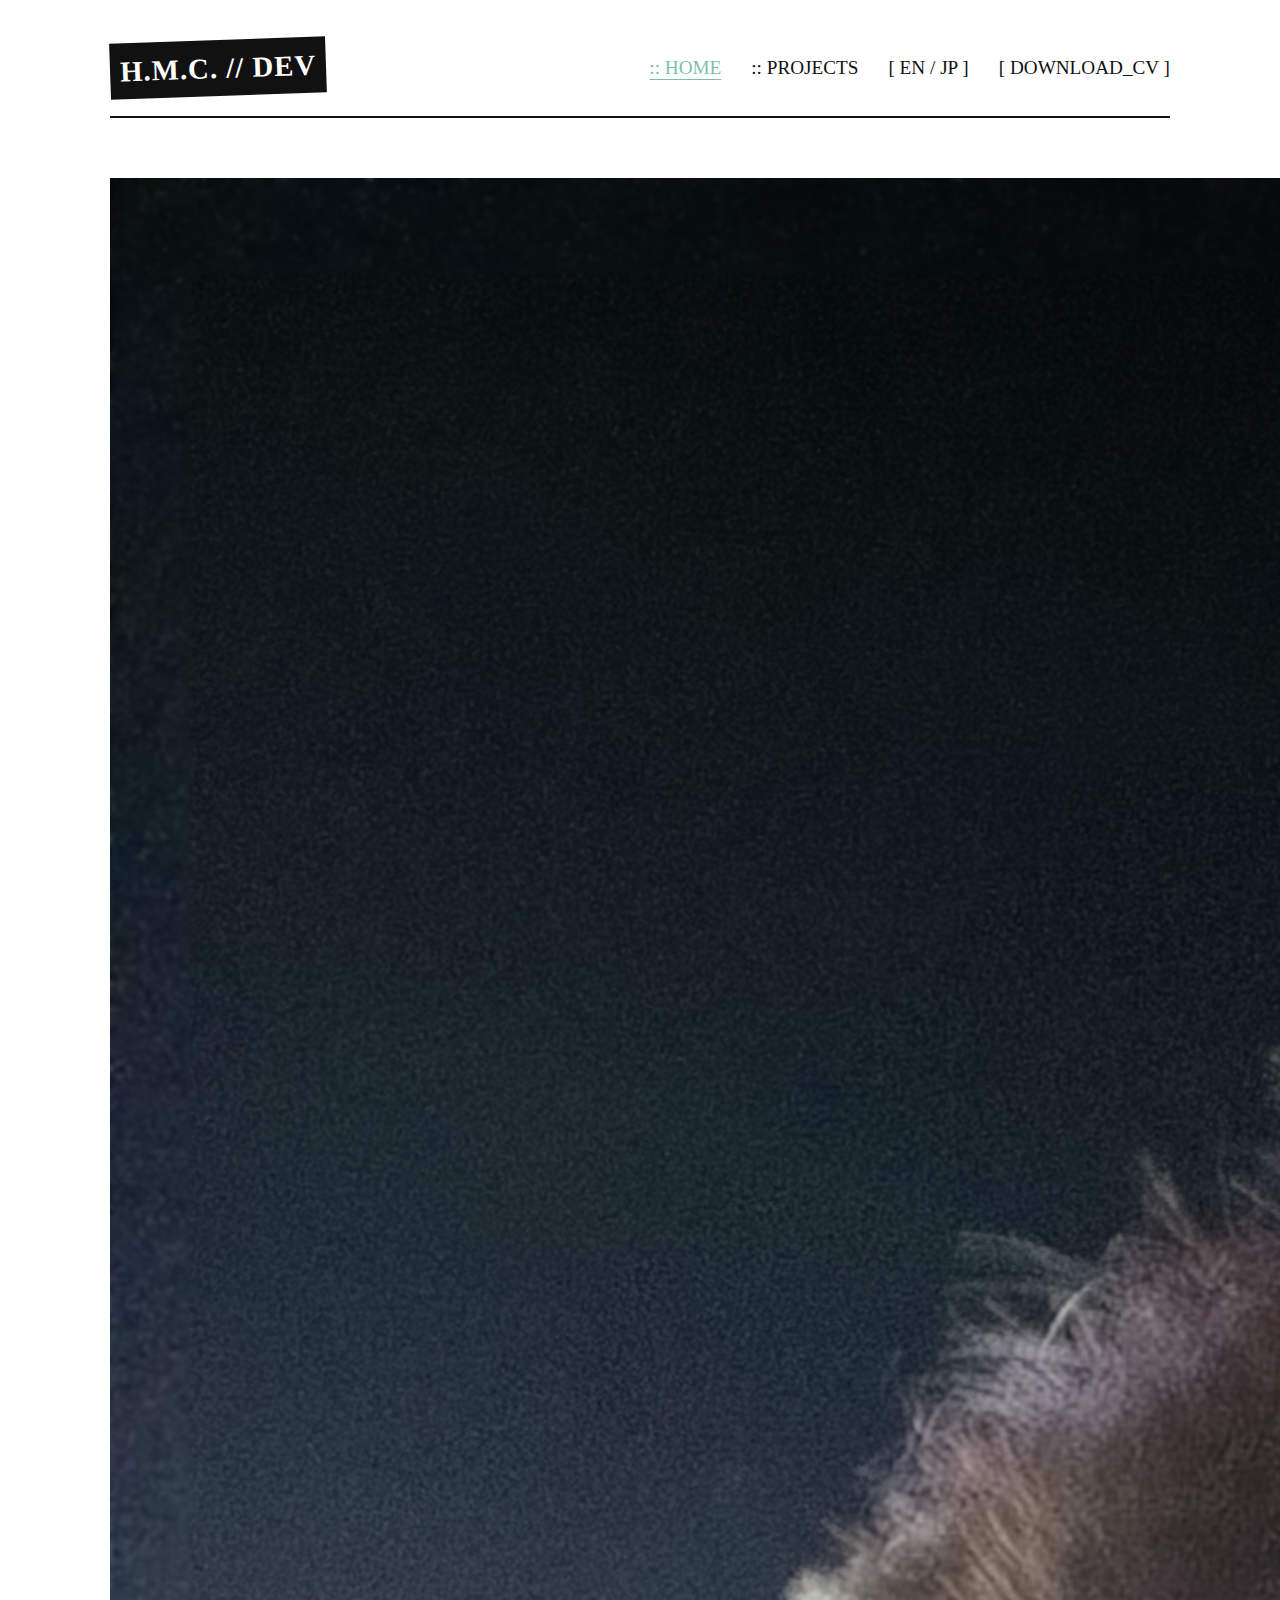
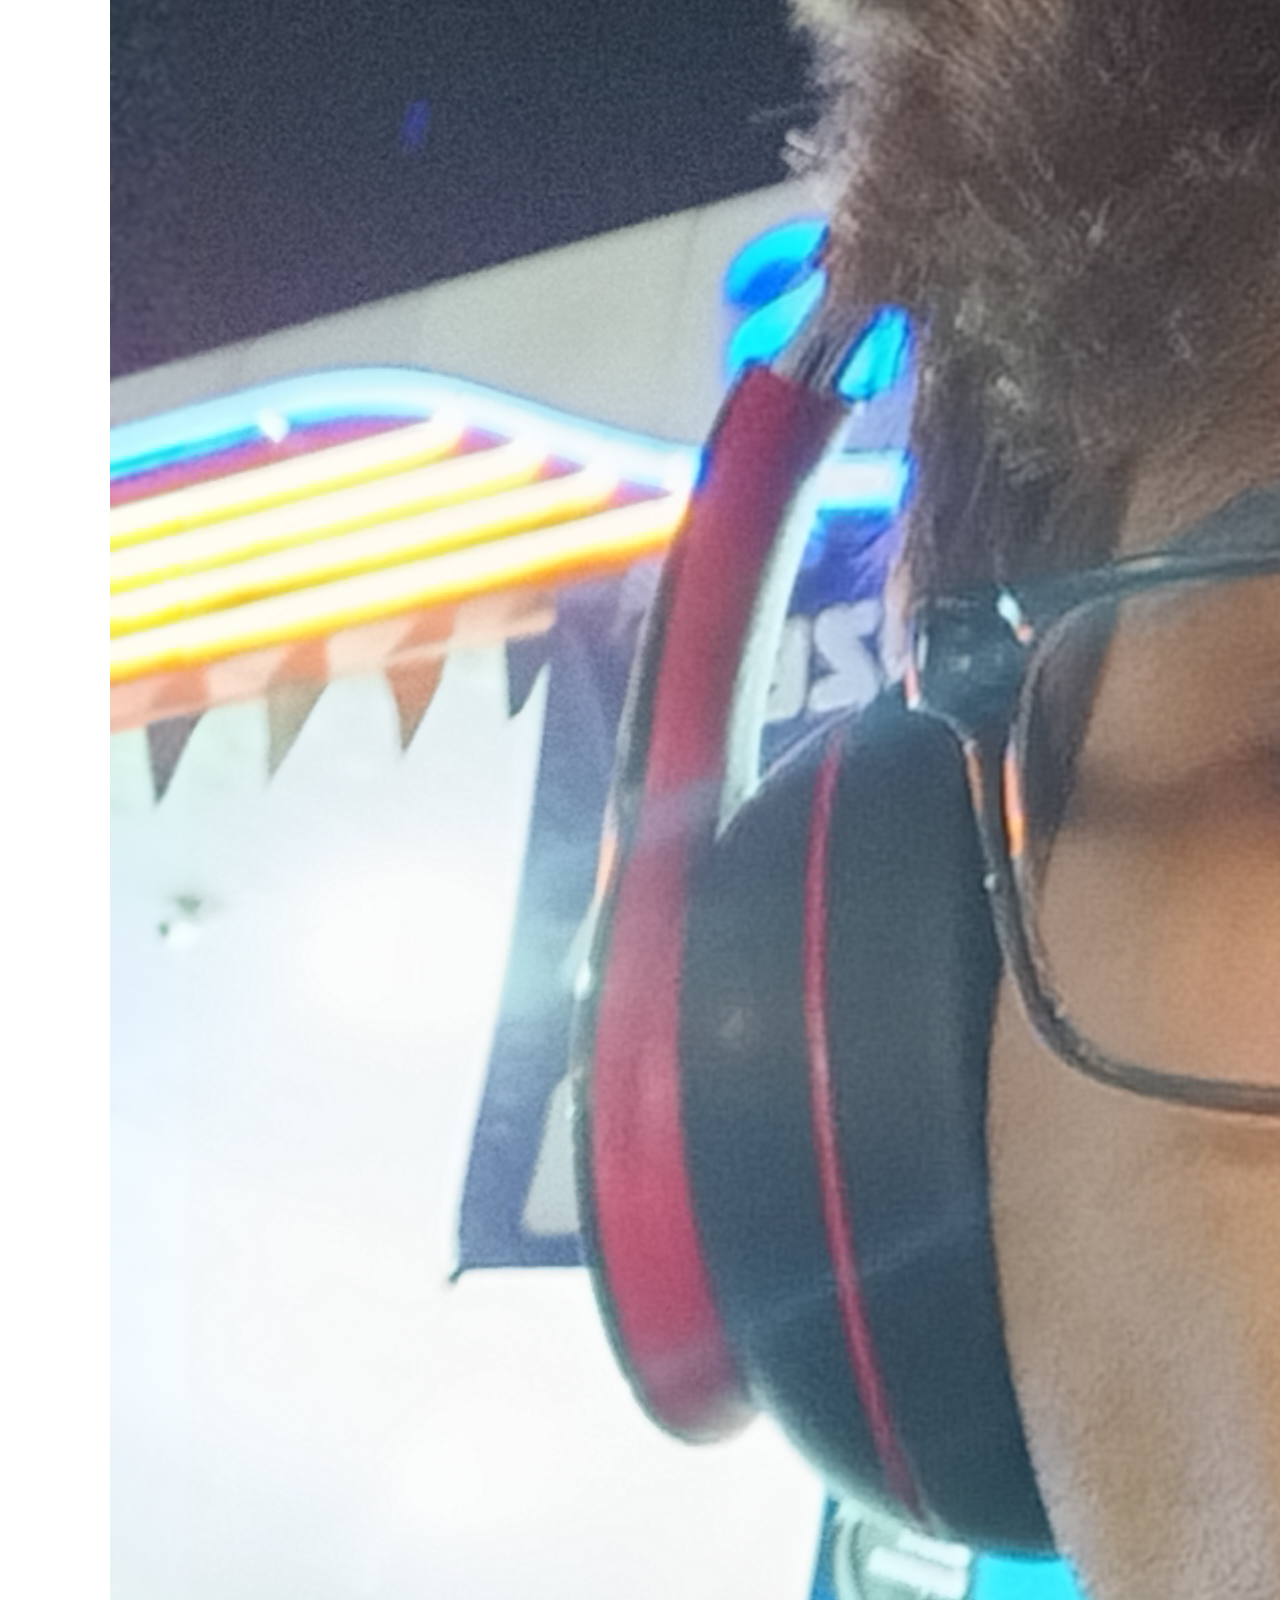
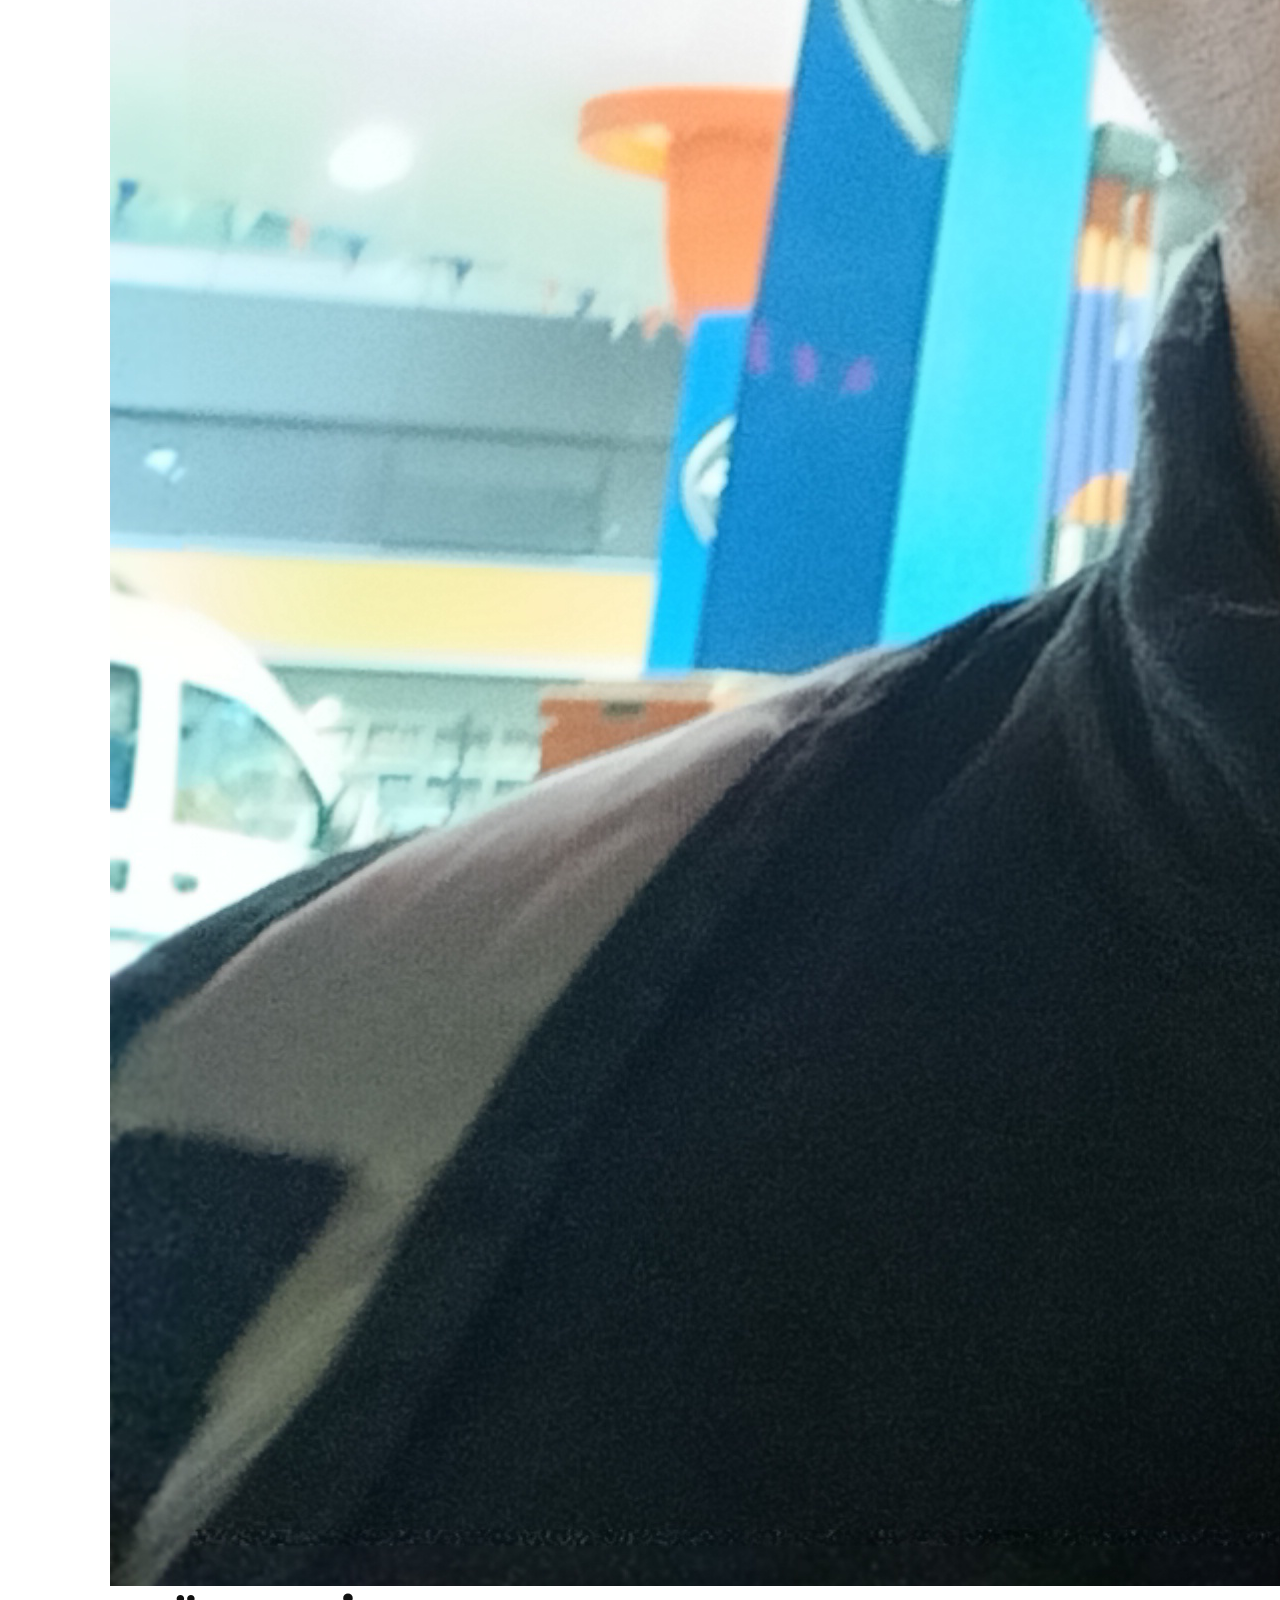
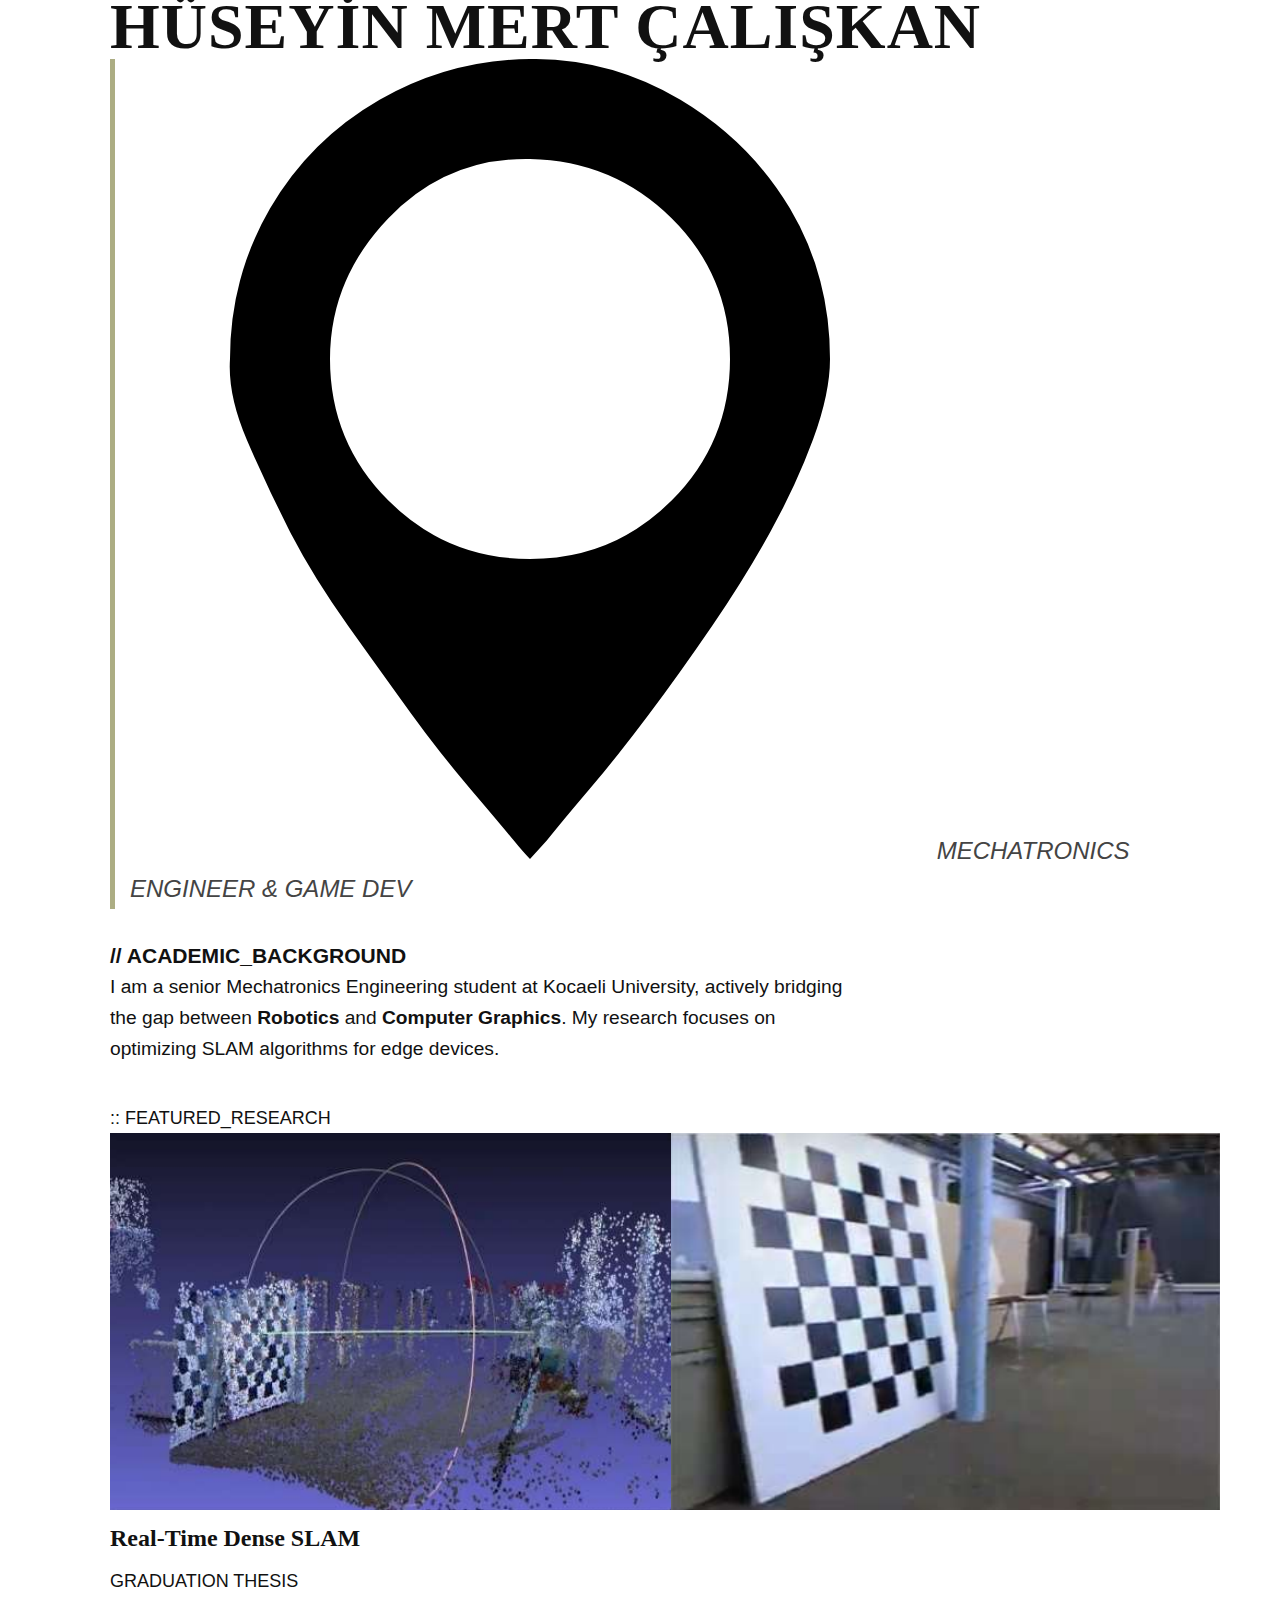
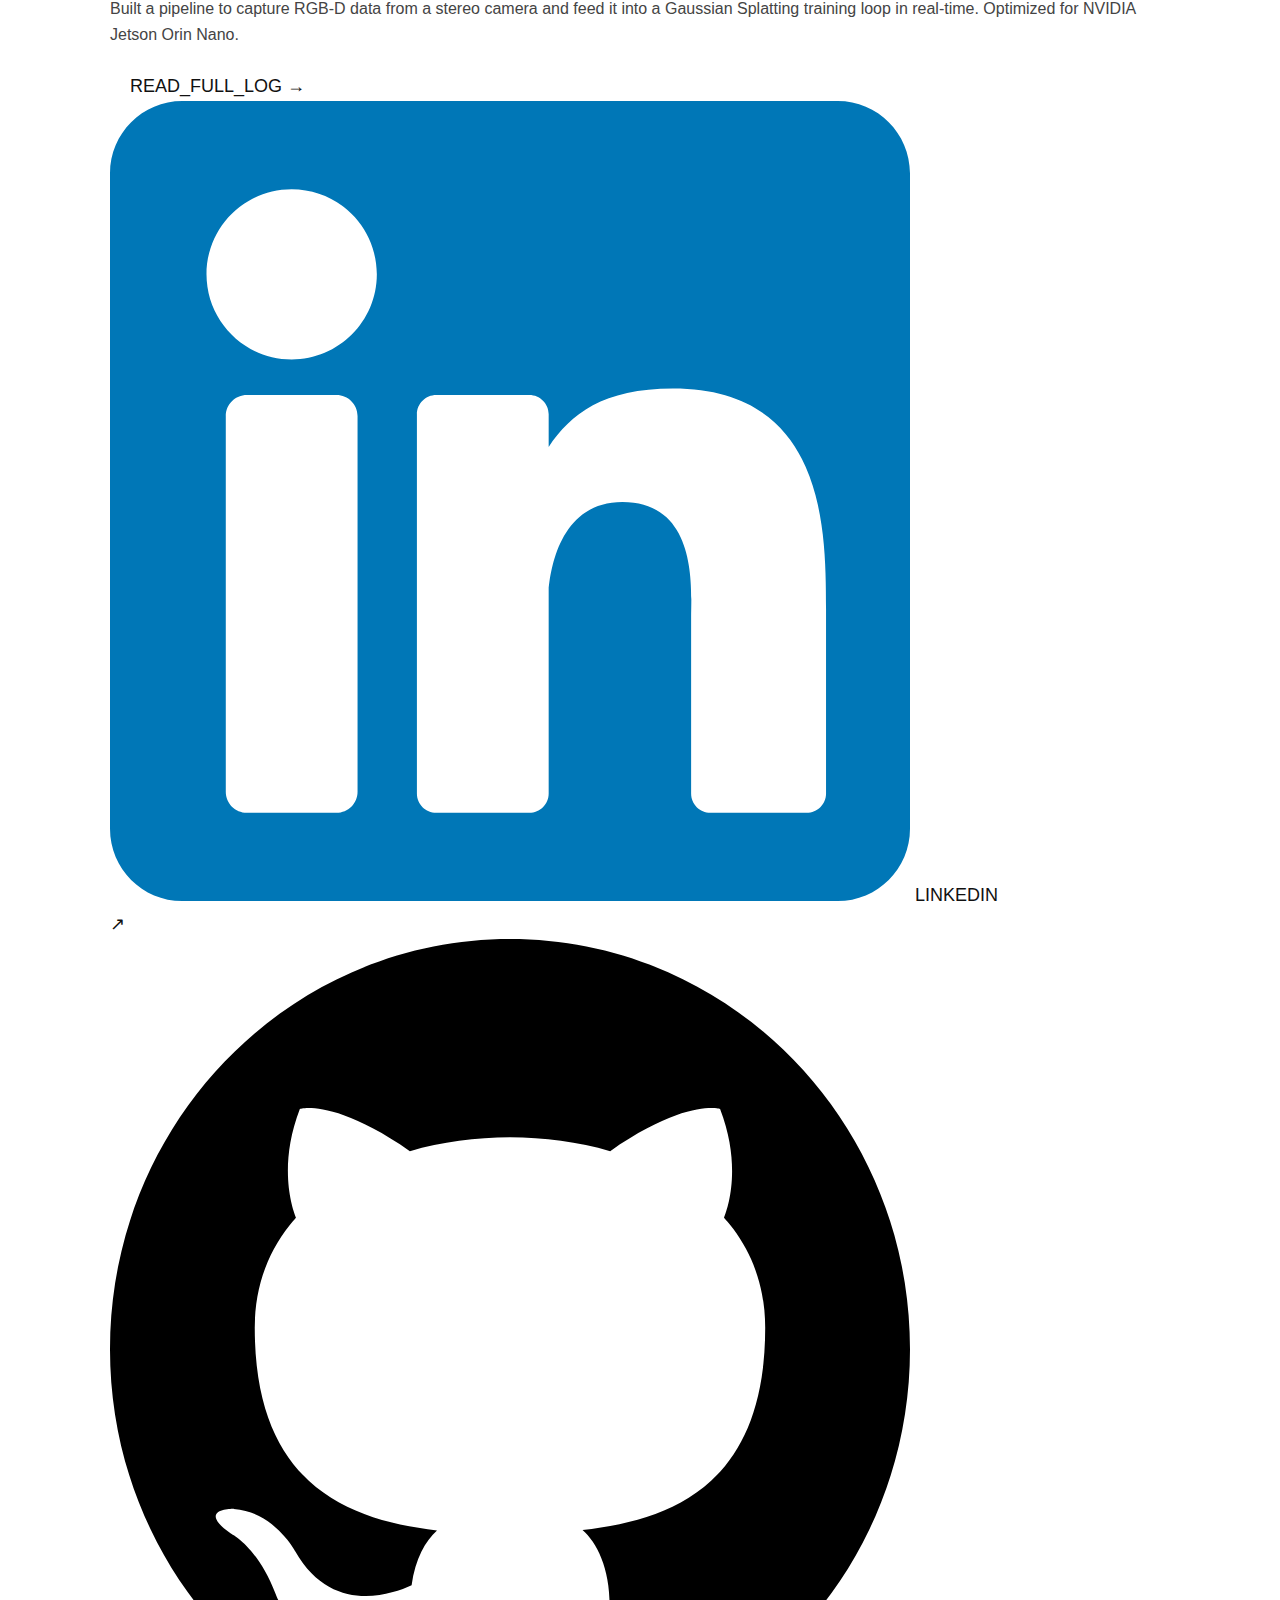
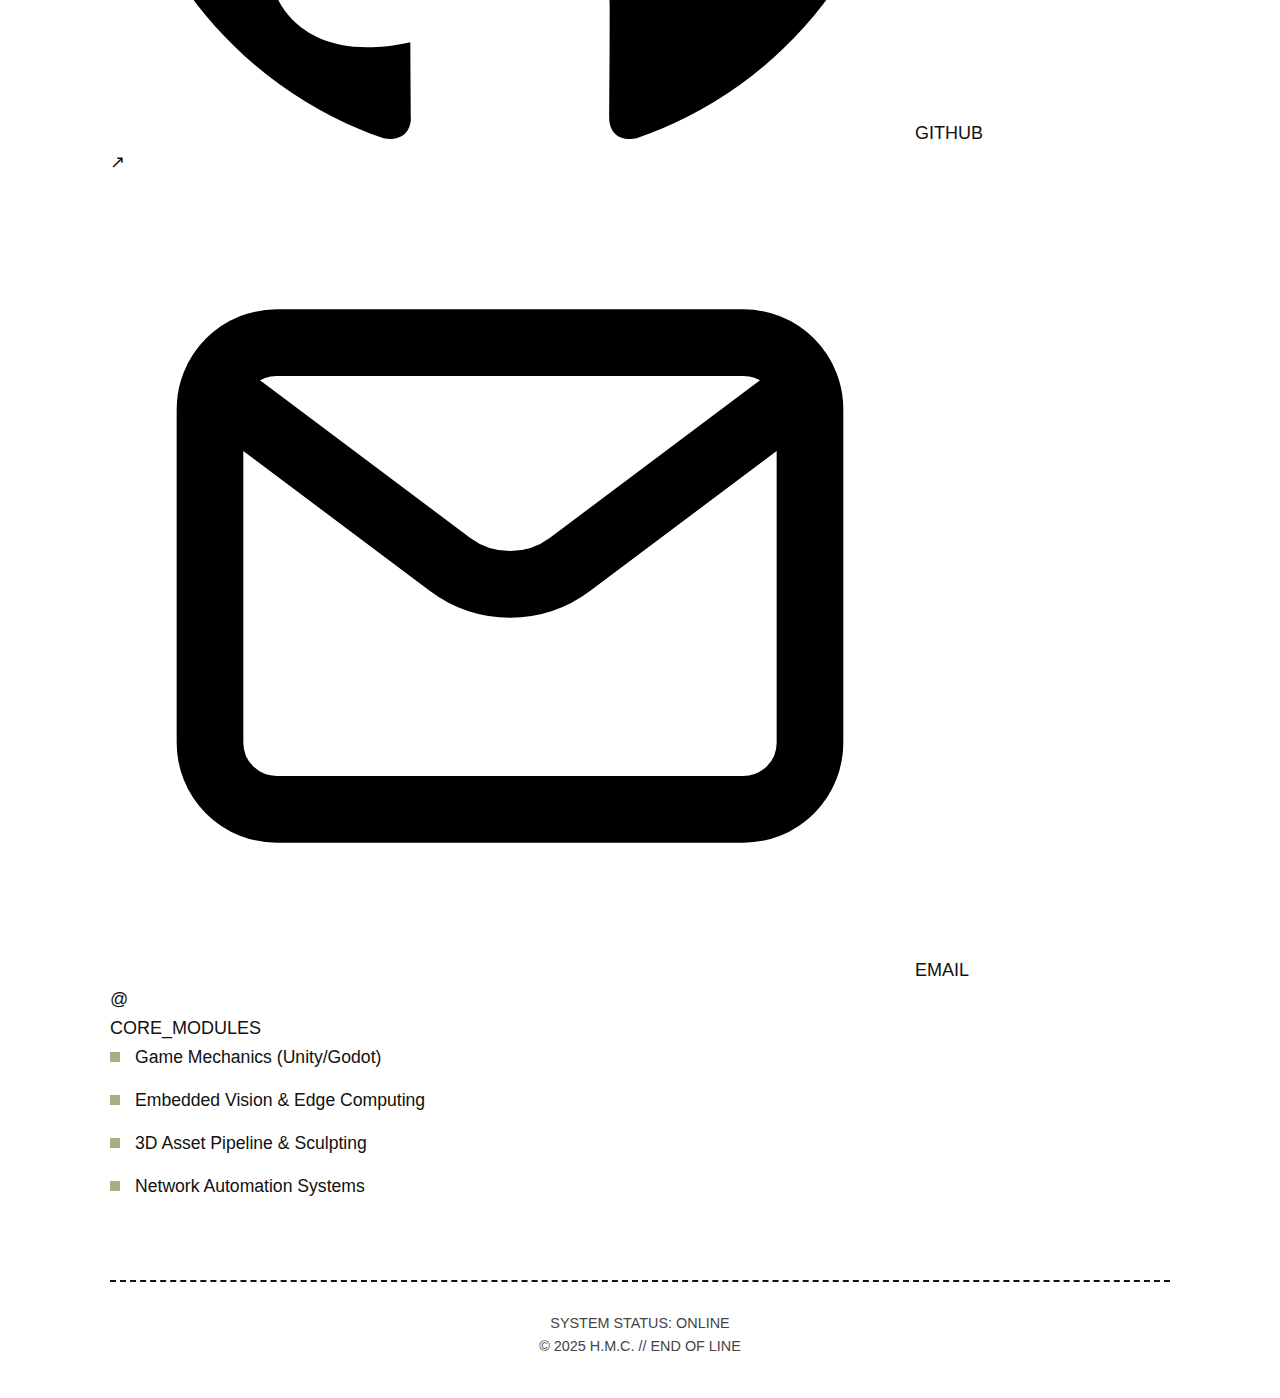
<file: index.html>
<!DOCTYPE html>
<html lang="en">
<head>
    <meta charset="UTF-8">
    <meta name="viewport" content="width=device-width, initial-scale=1.0">
    <title>H.M.C. | System Online</title>
    <link rel="stylesheet" href="style.css">
    <link href="https://fonts.googleapis.com/css2?family=JetBrains+Mono:wght@400;700&family=Space+Grotesk:wght@300;500;700;800&display=swap" rel="stylesheet">
</head>
<body>

    <div class="container">
        <nav class="navbar">
            <div class="logo">H.M.C. // DEV</div>
            <ul class="nav-links">
                <li><a href="index.html" class="active" data-en=":: HOME" data-jp=":: ホーム">:: HOME</a></li>
                <li><a href="projects.html" data-en=":: PROJECTS" data-jp=":: プロジェクト">:: PROJECTS</a></li>
                <li><a href="#" id="lang-btn" onclick="toggleLanguage()">[ EN / JP ]</a></li>
                <li><a href="docs/HuseyinMertCaliskan_CV.pdf" target="_blank" class="btn-cv">[ DOWNLOAD_CV ]</a></li>
            </ul>
        </nav>

        <main>
            <div class="profile-section">
                <div class="profile-frame">
                    <img src="photos/me_pfp.png" alt="Operator Image" class="profile-img">
                </div>
            </div>

            <h1 class="main-title">
                HÜSEYİN MERT
                <span>ÇALIŞKAN</span>
            </h1>

            <div class="sub-title">
                <img src="icons/pin.svg" class="icon-small" alt="Loc">
                <span data-en="MECHATRONICS ENGINEER & GAME DEV" data-jp="メカトロニクスエンジニア & ゲーム開発者">MECHATRONICS ENGINEER & GAME DEV</span>
            </div>
            
            <div class="about-academic">
                <h3 class="tech-header" data-en="// ACADEMIC_BACKGROUND" data-jp="// 学歴・経歴">// ACADEMIC_BACKGROUND</h3>
                <p class="intro-text" 
                   data-en="I am a senior Mechatronics Engineering student at Kocaeli University, actively bridging the gap between <strong>Robotics</strong> and <strong>Computer Graphics</strong>. My research focuses on optimizing SLAM algorithms for edge devices."
                   data-jp="私はコジャエリ大学のメカトロニクス工学科4年生で、<strong>ロボット工学</strong>と<strong>コンピュータグラフィックス</strong>の融合に取り組んでいます。エッジデバイス向けのSLAMアルゴリズムの最適化を研究しています。">
                    I am a senior Mechatronics Engineering student at Kocaeli University, actively bridging the gap between <strong>Robotics</strong> and <strong>Computer Graphics</strong>. My research focuses on optimizing SLAM algorithms for edge devices.
                </p>
            </div>

            <div class="featured-section">
                <div class="tech-header" data-en=":: FEATURED_RESEARCH" data-jp=":: 注目の研究">:: FEATURED_RESEARCH</div>
                <div class="featured-card">
                    <div class="featured-img-box">
                        <img src="photos/myexpwith_gs-slam.png" alt="SLAM Project">
                    </div>
                    <div class="featured-info">
                        <h3 class="project-title" style="font-size: 1.5rem;">Real-Time Dense SLAM</h3>
                        <span class="project-role">GRADUATION THESIS</span>
                        <p class="project-desc" 
                           data-en="Built a pipeline to capture RGB-D data from a stereo camera and feed it into a Gaussian Splatting training loop in real-time. Optimized for NVIDIA Jetson Orin Nano."
                           data-jp="ステレオカメラからRGB-Dデータを取得し、リアルタイムでGaussian Splatting学習ループに供給するパイプラインを構築しました。NVIDIA Jetson Orin Nano向けに最適化されています。">
                            Built a pipeline to capture RGB-D data from a stereo camera and feed it into a Gaussian Splatting training loop in real-time. Optimized for NVIDIA Jetson Orin Nano.
                        </p>
                        <a href="projects.html" class="link-box primary" style="padding: 10px 20px;">
                            <span data-en="READ_FULL_LOG" data-jp="詳細を見る">READ_FULL_LOG</span> <span>→</span>
                        </a>
                    </div>
                </div>
            </div>

            <div class="vital-links">
                <a href="https://linkedin.com/in/huseyinmert" target="_blank" class="link-box">
                    <div class="link-content">
                        <img src="icons/linkedin.svg" class="btn-icon" alt="In">
                        <span>LINKEDIN</span>
                    </div>
                    <span>↗</span>
                </a>
                <a href="https://github.com/husmen8" target="_blank" class="link-box">
                    <div class="link-content">
                        <img src="icons/github.svg" class="btn-icon" alt="Git">
                        <span>GITHUB</span>
                    </div>
                    <span>↗</span>
                </a>
                <a href="mailto:huseyinnn.merttt@gmail.com" class="link-box">
                    <div class="link-content">
                        <img src="icons/email.svg" class="btn-icon" alt="Mail">
                        <span>EMAIL</span>
                    </div>
                    <span>@</span>
                </a>
            </div>

            <div class="interests-section">
                <div class="section-header">CORE_MODULES</div>
                <ul class="interest-list">
                    <li>Game Mechanics (Unity/Godot)</li>
                    <li>Embedded Vision & Edge Computing</li>
                    <li>3D Asset Pipeline & Sculpting</li>
                    <li>Network Automation Systems</li>
                </ul>
            </div>
        </main>

        <footer>
            <p>SYSTEM STATUS: ONLINE</p>
            <p>© 2025 H.M.C. // END OF LINE</p>
        </footer>
    </div>

    <script src="script.js"></script>
</body>
</html>
</file>
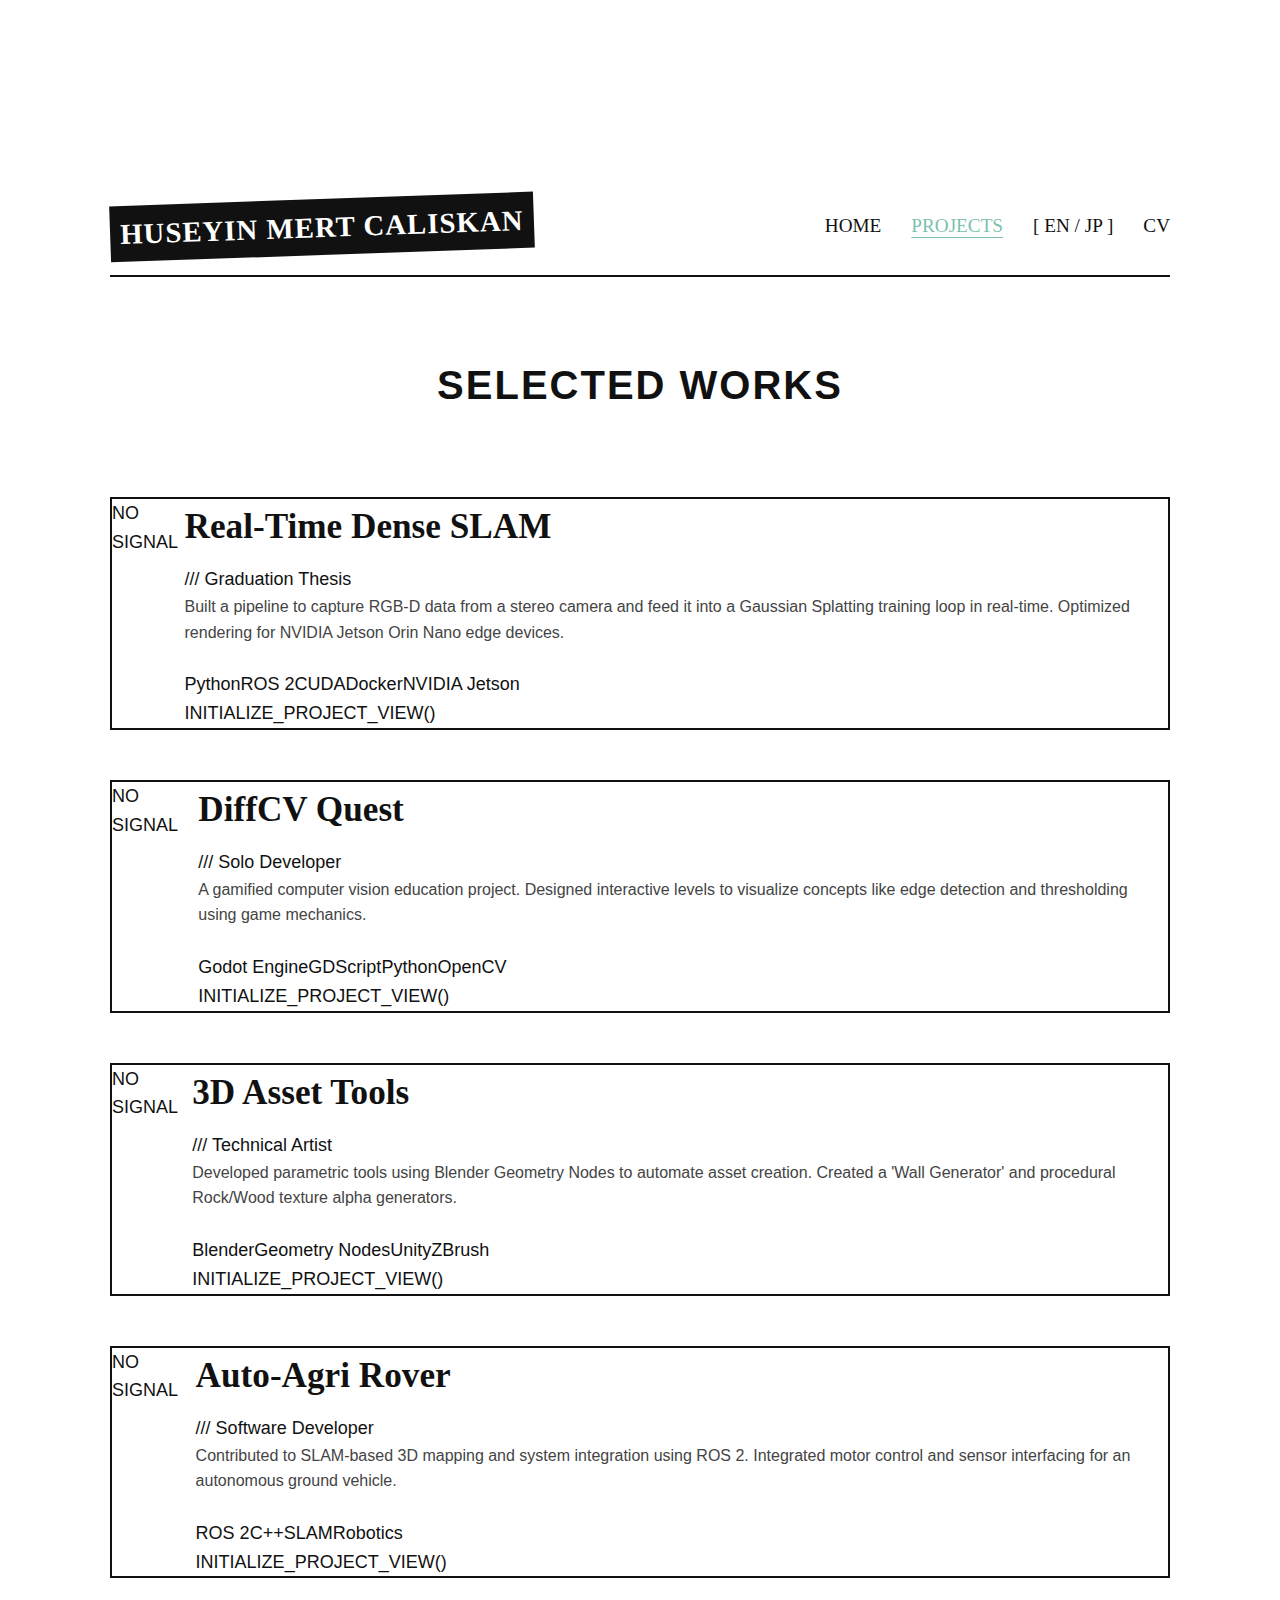
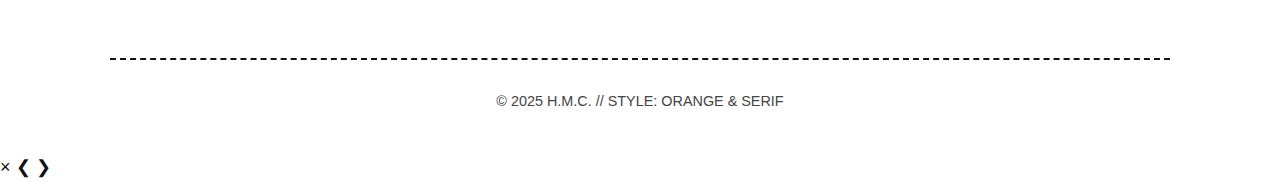
<file: projects.html>
<!DOCTYPE html>
<html lang="en">
<head>
    <meta charset="UTF-8">
    <meta name="viewport" content="width=device-width, initial-scale=1.0">
    <title>Projects | Husmen</title>
    <link rel="stylesheet" href="style.css">
</head>
<body>

    <canvas id="canvas"></canvas>

    <div class="container">
        
        <nav class="navbar">
            <div class="logo"><a href="index.html">HUSEYIN MERT CALISKAN</a></div>
            <ul class="nav-links">
                <li><a href="index.html" data-en="HOME" data-jp="ホーム">HOME</a></li>
                <li><a href="projects.html" class="active" data-en="PROJECTS" data-jp="プロジェクト">PROJECTS</a></li>
                <li><a href="#" id="lang-btn" onclick="toggleLanguage()">[ EN / JP ]</a></li>
                <li><a href="docs/HuseyinMertCaliskan_CV.pdf" target="_blank" class="btn-cv" data-en="DOWNLOAD CV" data-jp="履歴書">CV</a></li>
            </ul>
        </nav>

        <main>
            <div style="text-align: center; margin-bottom: 4rem;">
                <div class="name-box" style="display: inline-block; border-bottom: 3px solid var(--accent-orange); padding: 1rem 2rem;">
                    <h1 style="font-size: 2.5rem; margin: 0; color: var(--text-white); font-family: var(--font-title); letter-spacing: 2px;" data-en="SELECTED WORKS" data-jp="主な作品">SELECTED WORKS</h1>
                </div>
            </div>
            
            <div id="projects-container"></div>
        </main>

        <footer>
            <p>© 2025 H.M.C. // STYLE: ORANGE & SERIF</p>
        </footer>
    </div>

    <div id="lightbox" class="lightbox-modal">
        <span class="close-btn" onclick="closeLightbox()">&times;</span>
        <a class="prev" onclick="changeSlide(-1)">&#10094;</a>
        <a class="next" onclick="changeSlide(1)">&#10095;</a>
        <img class="lightbox-content" id="lightbox-img">
        <div id="lightbox-caption" class="lightbox-caption"></div>
    </div>

    <script src="script.js"></script>
</body>

</html>
</file>
<file: style.css>
/* --- EDITORIAL / BLOCK THEME --- */
:root {
    /* Senin Paletin */
    --bg-color: #ffffff;
    --text-primary: #111111;
    --text-secondary: #444444;
    
    --color-beige: #E1DBD1;  /* Ana Vurgu (Başlık Arkası) */
    --color-olive: #ACAD83;  /* İkincil Vurgu */
    --color-teal: #7DBFAF;   /* Linkler / Buton Hover */
    
    --font-header: 'Forum', serif; /* O sanatsal başlık fontu */
    --font-body: 'Lato', sans-serif;
    
    --block-padding: 8px 16px;
}

* {
    margin: 0;
    padding: 0;
    box-sizing: border-box;
}

body {
    background-color: var(--bg-color);
    color: var(--text-primary);
    font-family: var(--font-body);
    font-size: 18px;
    line-height: 1.6;
    -webkit-font-smoothing: antialiased;
}

a { text-decoration: none; color: inherit; transition: 0.3s; }

.container {
    max-width: 1100px;
    margin: 0 auto;
    padding: 40px 20px;
}

/* NAVBAR */
.navbar {
    display: flex;
    justify-content: space-between;
    align-items: center;
    padding-bottom: 20px;
    border-bottom: 2px solid var(--text-primary);
    margin-bottom: 60px;
}

.logo {
    font-family: var(--font-header);
    font-size: 1.8rem;
    font-weight: bold;
    letter-spacing: 1px;
    background-color: var(--text-primary);
    color: #fff;
    padding: 5px 10px;
    transform: rotate(-2deg); /* Hafif stilistik eğim */
}

.nav-links {
    display: flex;
    gap: 30px;
    list-style: none;
}

.nav-links a {
    font-family: var(--font-header);
    font-size: 1.2rem;
    position: relative;
}

.nav-links a:hover, .nav-links a.active {
    color: var(--color-teal);
    text-decoration: underline;
    text-underline-offset: 5px;
}

.btn-download-nav {
    border: 1px solid var(--text-primary);
    padding: 5px 15px;
    font-size: 1rem;
}

.btn-download-nav:hover {
    background-color: var(--text-primary);
    color: #fff;
}

/* HERO SECTION */
.hero-section {
    margin-bottom: 80px;
}

/* O Meşhur Kutulu Başlık Efekti */
.name-block {
    display: inline-block;
    background-color: var(--color-beige);
    padding: 10px 20px;
    margin-bottom: 20px;
    border: 2px solid var(--text-primary); /* Siyah çerçeve */
    box-shadow: 6px 6px 0px rgba(0,0,0,0.1); /* Hafif gölge */
}

.main-title {
    font-family: var(--font-header);
    font-size: 4rem;
    line-height: 1;
    color: var(--text-primary);
    text-transform: uppercase;
    letter-spacing: 1px;
    margin: 0;
}

.sub-title {
    font-size: 1.5rem;
    color: var(--text-secondary);
    font-style: italic;
    margin-bottom: 30px;
    border-left: 5px solid var(--color-olive);
    padding-left: 15px;
}

.intro-text {
    max-width: 750px;
    font-size: 1.2rem;
    margin-bottom: 40px;
}

.intro-text strong {
    font-weight: 700;
    background: linear-gradient(120deg, transparent 0%, transparent 100%, var(--color-teal) 100%);
    background-repeat: no-repeat;
    background-size: 100% 30%;
    background-position: 0 85%;
}

/* BUTTONS */
.action-buttons {
    display: flex;
    gap: 20px;
    margin-bottom: 60px;
}

.btn-main {
    display: inline-block;
    padding: 15px 30px;
    border: 2px solid var(--text-primary);
    font-family: var(--font-header);
    font-weight: bold;
    text-transform: uppercase;
    font-size: 1.1rem;
    letter-spacing: 1px;
    background: #fff;
    box-shadow: 4px 4px 0 var(--text-primary);
}

.btn-main:hover {
    transform: translate(-2px, -2px);
    box-shadow: 6px 6px 0 var(--color-teal);
    background-color: var(--color-beige);
}

.btn-main.dark {
    background-color: var(--text-primary);
    color: #fff;
}
.btn-main.dark:hover {
    background-color: #333;
    color: var(--color-beige);
}

/* AREAS OF INTEREST (Referans Görseldeki Kutu) */
.interests-box {
    border: 2px solid var(--text-primary);
    padding: 40px;
    background-color: #fff;
    position: relative;
    margin-top: 60px;
}

/* Kutunun arkasındaki gölge efekti */
.interests-box::after {
    content: '';
    position: absolute;
    top: 10px;
    left: 10px;
    width: 100%;
    height: 100%;
    background-color: var(--color-beige);
    z-index: -1;
    border: 2px solid var(--text-primary);
}

.section-label-box {
    display: inline-block;
    background-color: var(--color-beige);
    border: 2px solid var(--text-primary);
    padding: 5px 15px;
    margin-bottom: 25px;
    box-shadow: 3px 3px 0 var(--text-primary);
}

.section-label {
    font-family: var(--font-header);
    font-size: 1.5rem;
    font-weight: bold;
    text-transform: uppercase;
    margin: 0;
}

.interest-list {
    list-style: none;
}

.interest-list li {
    margin-bottom: 15px;
    font-size: 1.1rem;
    display: flex;
    align-items: center;
}

.interest-list li::before {
    content: '';
    display: inline-block;
    width: 10px;
    height: 10px;
    background-color: var(--color-olive);
    margin-right: 15px;
}

/* PROJECTS LIST (Referanstaki gibi Yan Yana) */
.project-row {
    display: flex;
    align-items: stretch;
    border: 2px solid var(--text-primary);
    margin-bottom: 50px;
    background-color: #fff;
    transition: transform 0.3s;
}

.project-row:hover {
    transform: translateY(-5px);
    box-shadow: 8px 8px 0 var(--color-olive);
}

.project-img-container {
    flex: 1;
    min-height: 300px;
    border-right: 2px solid var(--text-primary);
    background-color: #f4f4f4;
    position: relative;
    overflow: hidden;
    
    /* Çizgili desen (Resim yoksa) */
    background-image: repeating-linear-gradient(
        45deg,
        var(--color-beige) 0px,
        var(--color-beige) 2px,
        #fff 2px,
        #fff 10px
    );
    display: flex;
    justify-content: center;
    align-items: center;
}

.project-img-container img {
    width: 100%;
    height: 100%;
    object-fit: cover;
}

.img-placeholder-label {
    background-color: #fff;
    border: 2px solid var(--text-primary);
    padding: 5px 10px;
    font-family: var(--font-header);
    font-weight: bold;
    transform: rotate(-5deg);
    box-shadow: 3px 3px 0 var(--color-olive);
}

.project-content {
    flex: 1.2;
    padding: 40px;
    display: flex;
    flex-direction: column;
    justify-content: center;
}

.project-title {
    font-family: var(--font-header);
    font-size: 2.2rem;
    margin-bottom: 10px;
}

.project-meta {
    font-family: var(--font-body);
    font-size: 0.9rem;
    background-color: var(--color-olive);
    color: #fff;
    padding: 2px 8px;
    display: inline-block;
    margin-bottom: 20px;
    width: fit-content;
}

.project-desc {
    font-size: 1rem;
    margin-bottom: 25px;
    color: var(--text-secondary);
}

.tech-stack span {
    font-size: 0.85rem;
    margin-right: 10px;
    text-decoration: underline;
    text-decoration-color: var(--color-beige);
    text-decoration-thickness: 2px;
}

.btn-view-project {
    margin-top: 20px;
    font-family: var(--font-header);
    font-weight: bold;
    text-transform: uppercase;
    display: inline-flex;
    align-items: center;
    gap: 5px;
}

.btn-view-project:hover {
    color: var(--color-teal);
    gap: 10px; /* Hoverda ok kayar */
}

/* FOOTER */
footer {
    border-top: 2px dashed var(--text-primary);
    margin-top: 80px;
    padding-top: 30px;
    text-align: center;
    font-size: 0.9rem;
    color: var(--text-secondary);
}

/* --- MOBILE RESPONSIVE (TELEFONLAR İÇİN) --- */
@media (max-width: 768px) {
    .container {
        padding: 20px;
    }

    /* Navbar Mobilde Dikey Olabilir veya Sıkışabilir */
    .navbar {
        flex-direction: column;
        gap: 15px;
        align-items: flex-start;
    }
    
    .nav-links {
        width: 100%;
        justify-content: space-between;
        gap: 10px;
        font-size: 1rem;
    }

    /* Başlıklar Mobilde Küçülmeli */
    .main-title {
        font-size: 2.5rem; /* 4rem'den küçüldü */
    }
    
    .name-block {
        width: 100%; /* Kutuyu tam genişlik yap */
        text-align: center;
    }

    /* Butonlar alt alta */
    .action-buttons {
        flex-direction: column;
        width: 100%;
    }
    
    .btn-main {
        width: 100%;
        text-align: center;
    }

    /* Proje Kartları Alt Alta */
    .project-row {
        flex-direction: column;
    }
    
    .project-img-container {
        width: 100%;
        height: 200px; /* Sabit yükseklik */
        border-right: none;
        border-bottom: 2px solid var(--text-primary);
    }
    
    .project-content {
        padding: 25px;
    }
}
</file>
